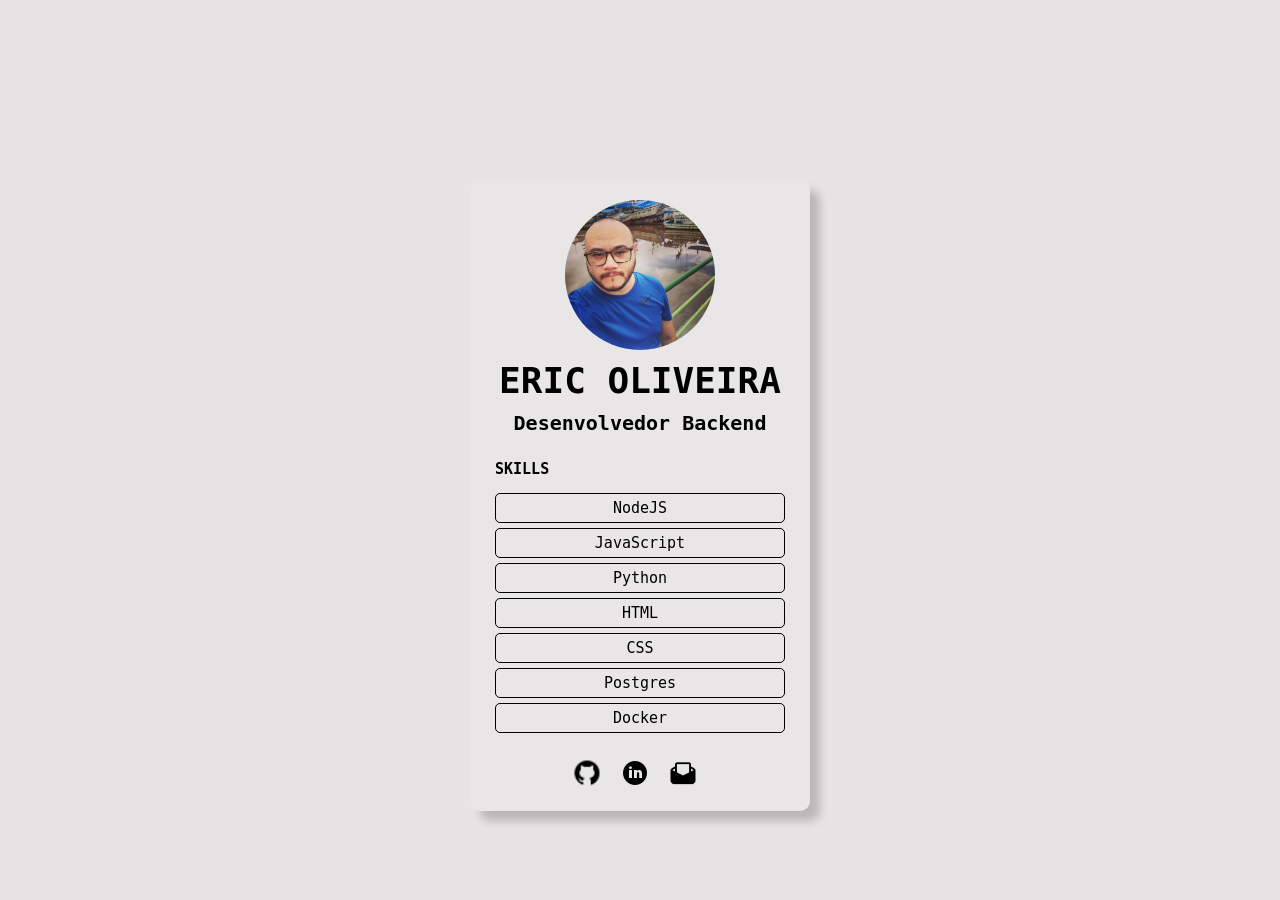
<file: index.html>
<!DOCTYPE html>
<html lang="en">
<head>
  <meta charset="UTF-8">
  <meta http-equiv="X-UA-Compatible" content="IE=edge">
  <meta name="viewport" content="width=device-width, initial-scale=1.0">
  <link rel="stylesheet" href="css/style.css">
  <title>Card</title>
</head>
<body>
  <div class="card">
    <img class="img-perfil" src="img/eu.jpg" alt="">
    <div class="titulo">
      <h1>Eric Oliveira</h1>
    </div>
    <h4 class="subtitulo">Desenvolvedor Backend</h2>
    <div class="skills">
      <h6 class="titulo-skills">Skills</h6>
    </div>
    <div class="lista-skills">
      <ul>
        <li>NodeJS</li>
        <li>JavaScript</li>
        <li>Python</li>
        <li>HTML</li>
        <li>CSS</li>
        <li>Postgres</li>
        <li>Docker</li>
      </ul>
    </div>
    <div class="contato">
      <a href="https://github.com/EricOliveiras" target="_blank">
        <img src="img/icons8-github-24.png" alt="Github" srcset=""></a>
      <a href="https://www.linkedin.com/in/eric-oliveira-588379204/" target="_blank">
        <img src="img/icons8-linkedin-circundado-30.png" alt="Linkedin" srcset=""></a>
      </a>
      <a href="mailto:eriicdiiego@hotmail.com">
        <img src="img/icons8-email-aberto-48.png" alt="Email" srcset="">
      </a>
    </div>
  </div>
</body>
</html>
</file>
<file: css/style.css>
* {
  margin: 0;
  padding: 0;
}

body {
  background-color: #e8e4e5;
  font-family: monospace
}

.card {
  display: flex;
  flex-direction: column;
  max-width: 300px;
  margin: 0 auto;
  margin-top: 180px;
  padding: 20px;
  border-radius: 10px;
  background-color: #e9e9e985;
  box-shadow: 10px 10px 10px rgba(0, 0, 0, 0.2);
}

.img-perfil {
  width: 150px;
  height: 150px;
  border-radius: 50%;
  margin: 0 auto;
}

.img-perfil:hover {
  border: solid 3px black;
  width: 145px;
  height: 145px;
  animation-duration: 2s;
}

.titulo {
  font-size: 18px;
  font-weight: bold;
  margin-top: 10px;
  text-transform: uppercase;
  text-align: center;
}

.subtitulo{
  font-size: 20px;
  font-weight: bold;
  margin-top: 10px;
  text-align: center;
}

.titulo-skills {
  font-size: 15px;
  font-weight: bold;
  margin-top: 25px;
  padding-left: 5px;
  text-transform: uppercase;
}

.lista-skills {
  list-style: none;
  margin: 0;
  padding: 0;
  margin-top: 10px;
}

.lista-skills li {
  display: flex;
  justify-content: center;

  font-size: 15px;
  margin-right: 10px;
  border: solid 1px black;
  border-radius: 5px;
  padding: 5px;
  margin: 5px;
}

.lista-skills li:hover {
  background-color: black;
  color: white;
  cursor: pointer;
}

.contato {
  display: inline-block;
  margin: 0 auto;
  margin-top: 20px;
}

.contato img {
  width: 30px;
  height: 30px;
  margin-right: 10px;
}

@media (max-width: 768px) {
  .card {
    margin-top: 85px;
  }
}
</file>
<file: src/css/style.css>
* {
  margin: 0;
  padding: 0;
}

body {
  background-color: #e8e4e5;
  font-family: monospace
}

.card {
  display: flex;
  flex-direction: column;
  max-width: 300px;
  margin: 0 auto;
  margin-top: 180px;
  padding: 20px;
  border-radius: 10px;
  background-color: #e9e9e985;
  box-shadow: 10px 10px 10px rgba(0, 0, 0, 0.2);
}

.img-perfil {
  width: 150px;
  height: 150px;
  border-radius: 50%;
  margin: 0 auto;
}

.img-perfil:hover {
  border: solid 3px black;
  width: 145px;
  height: 145px;
  animation-duration: 2s;
}

.titulo {
  font-size: 18px;
  font-weight: bold;
  margin-top: 10px;
  text-transform: uppercase;
  text-align: center;
}

.subtitulo{
  font-size: 20px;
  font-weight: bold;
  margin-top: 10px;
  text-align: center;
}

.titulo-skills {
  font-size: 15px;
  font-weight: bold;
  margin-top: 25px;
  padding-left: 5px;
  text-transform: uppercase;
}

.lista-skills {
  list-style: none;
  margin: 0;
  padding: 0;
  margin-top: 10px;
}

.lista-skills li {
  display: flex;
  justify-content: center;

  font-size: 15px;
  margin-right: 10px;
  border: solid 1px black;
  border-radius: 5px;
  padding: 5px;
  margin: 5px;
}

.lista-skills li:hover {
  background-color: black;
  color: white;
  cursor: pointer;
}

.contato {
  display: inline-block;
  margin: 0 auto;
  margin-top: 20px;
}

.contato img {
  width: 30px;
  height: 30px;
  margin-right: 10px;
}
</file>
